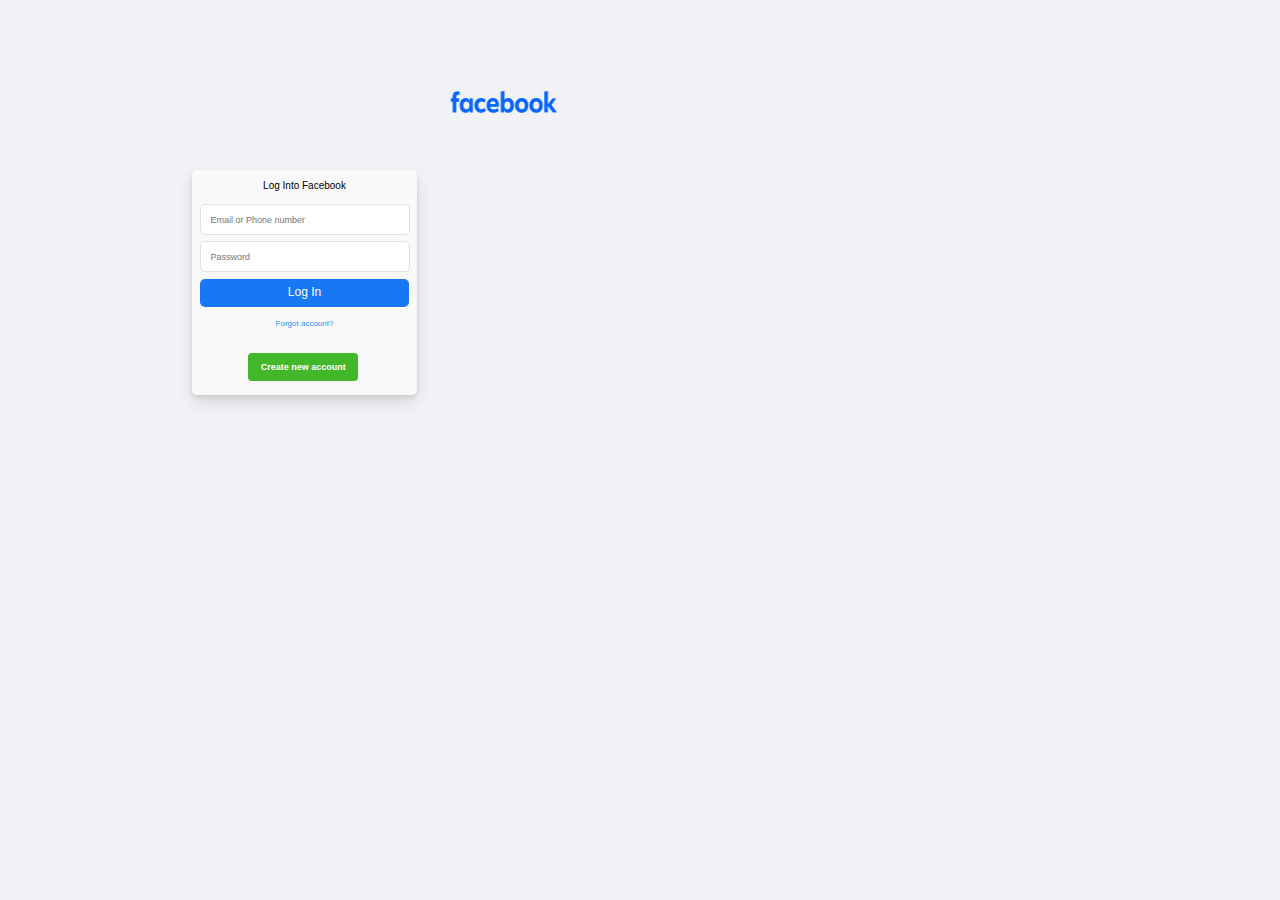
<file: index.html>
<!DOCTYPE html>
<html lang="en">
<head>
    <meta charset="UTF-8">
    <meta name="viewport" content="width=device-width, initial-scale=1.0">
    <title>Document</title>
    <link rel="stylesheet" href="styles.css">
</head>
<body>
    <img src="./facebook.png" alt="Logo">
    <div class="card">
        <p>Log Into Facebook</p>
        <input type="text" placeholder="Email or Phone number" id="text">
        <input type="text" placeholder="Password" id="text">
        <div class="log"><a href="#" id="logIn">Log In</a></div>
        <p><a href="https://www.facebook.com/recover/initiate/?ars=facebook_login" id="account">Forgot account?</a></p>
                <!-- <hr class="hr-text" data-content="or"> -->
        <div id="create"><a href="https://www.facebook.com/r.php?locale=en_US&display=page" id="createNew">Create new account</a></div>
    </div>
</body>
</html>
</file>
<file: styles.css>
body {
    background-color: rgb(240,242,245);
}
.card {
    height: 225px;
    width: 225px;
    margin-top: 8px;
    background-color: rgb(249, 249, 249);
    box-shadow:  0 2px 4px rgba(0, 0, 0, .1), 0 8px 16px rgba(0, 0, 0, .1);;
    border-radius: 5px;
    left: 15%;
    top: 18%;
    position: absolute;
    text-align: center;
}

img {
    height: 25px;
    width: 110px;
    left: 35%;
    top: 10%;
    position: absolute;
}

p {
    font-size: 10px;
    font-family: Arial, Helvetica, sans-serif;
}

#text {
    font-size: 9px;
    padding-left: 10px;
}

input {
    height: 23px;
    width: 195px;
    padding: 3px;
    margin: 3px;
    border-radius: 5px;
    border: 1px rgb(221,223,226) solid;
}

/* input:focus{
    border: none;
} */

.log {
    height: 22px;
    width: 203px;
    padding: 3px;
    margin-left: 8px;
    margin-top: 4px;
    border-radius: 5px;
    background-color: rgb(24,119,242);

}

#logIn {
    color: white;
    font-family: Arial, Helvetica, sans-serif;
    text-decoration: none;
    font-size: 12px;

}

#account {
    font-size: 8px;
    text-decoration: none;
    color:dodgerblue;
}

#account:hover{
    text-decoration: underline;
}

#create {
    height: 25px;
    width: 110px;
    padding-top: 3px;
    margin-left: 25%;
    margin-top: 25px;
    border-radius: 4px;
    background-color: rgb(66,183,42);
}

#create:hover{
    background-color: rgb(38, 171, 38);
}

#createNew {
    color: white;
    font-size: 9px;
    font-family: Arial, Helvetica, sans-serif;
    text-decoration: none;
    font-weight: bold;
}
</file>
